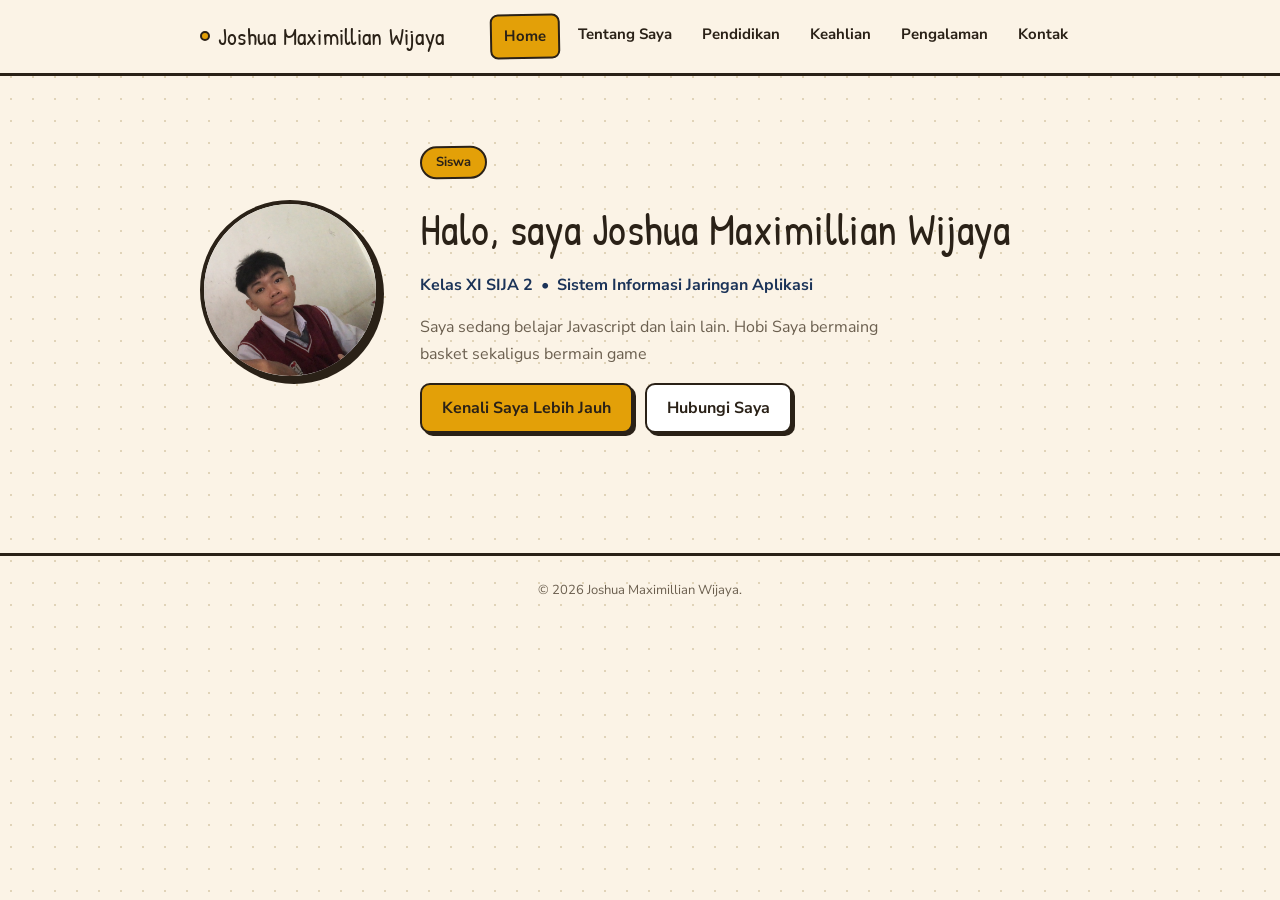
<file: index.html>
<!DOCTYPE html>
<html lang="id">
<head>
<meta charset="UTF-8">
<meta name="viewport" content="width=device-width, initial-scale=1.0">
<title>Beranda — Joshua Maximillian Wijaya</title>
<link rel="stylesheet" href="style.css">
</head>
<body>

<nav class="navbar">
  <div class="nav-inner">
    <a href="index.html" class="brand"><span class="dot"></span>Joshua Maximillian Wijaya</a>
    <button class="nav-toggle" aria-label="Buka menu">
      <span></span><span></span><span></span>
    </button>
    <ul class="nav-links">
      <li><a href="index.html">Home</a></li>
      <li><a href="tentang.html">Tentang Saya</a></li>
      <li><a href="pendidikan.html">Pendidikan</a></li>
      <li><a href="keahlian.html">Keahlian</a></li>
      <li><a href="pengalaman.html">Pengalaman</a></li>
      <li><a href="kontak.html">Kontak</a></li>
    </ul>
  </div>
</nav>

<main>
  <div class="container">
    <section class="hero">
      <div class="avatar-frame">
        <img src="./profil/profil.jpeg" alt="joshua Maximillian Wijaya">
      </div>
      <div>
        <span class="tag">Siswa</span>
        <h1>Halo, saya Joshua Maximillian Wijaya</h1>
        <div class="meta">Kelas XI SIJA 2  &nbsp;•&nbsp; Sistem Informasi Jaringan Aplikasi</div>
        <p>Saya sedang belajar Javascript dan lain lain. Hobi Saya bermaing basket sekaligus bermain game</p>
        <div class="btn-row">
          <a href="tentang.html" class="btn btn-primary">Kenali Saya Lebih Jauh</a>
          <a href="kontak.html" class="btn">Hubungi Saya</a>
        </div>
      </div>
    </section>
  </div>
</main>

<footer>
  © 2026 Joshua Maximillian Wijaya.
</footer>

<script src="script.js"></script>
</body>
</html>
</file>
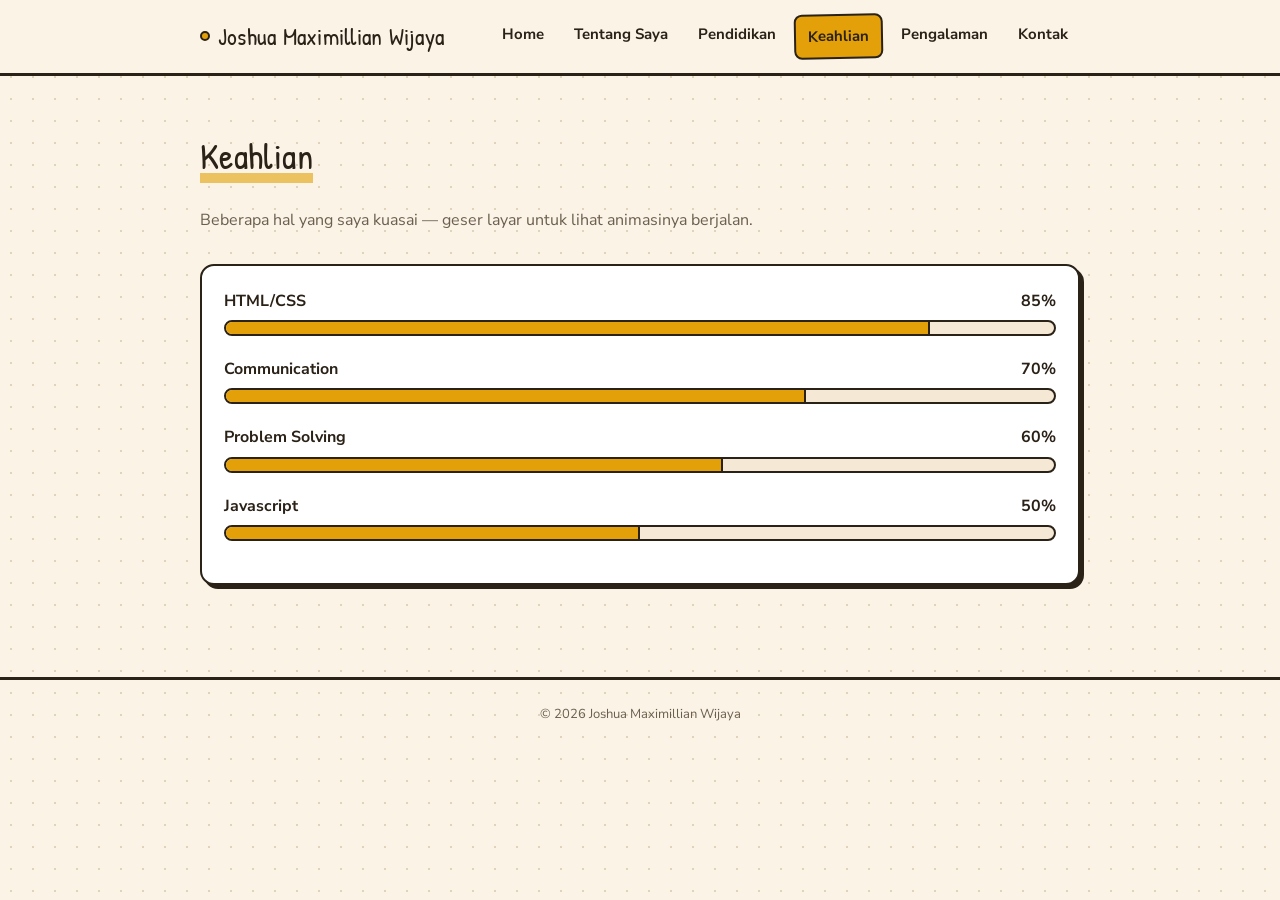
<file: keahlian.html>
<!DOCTYPE html>
<html lang="id">
<head>
<meta charset="UTF-8">
<meta name="viewport" content="width=device-width, initial-scale=1.0">
<title>Keahlian — Joshua Maximillian Wijaya</title>
<link rel="stylesheet" href="style.css">
</head>
<body>

<nav class="navbar">
  <div class="nav-inner">
    <a href="index.html" class="brand"><span class="dot"></span>Joshua Maximillian Wijaya</a>
    <button class="nav-toggle" aria-label="Buka menu">
      <span></span><span></span><span></span>
    </button>
    <ul class="nav-links">
      <li><a href="index.html">Home</a></li>
      <li><a href="tentang.html">Tentang Saya</a></li>
      <li><a href="pendidikan.html">Pendidikan</a></li>
      <li><a href="keahlian.html">Keahlian</a></li>
      <li><a href="pengalaman.html">Pengalaman</a></li>
      <li><a href="kontak.html">Kontak</a></li>
    </ul>
  </div>
</nav>

<main>
  <div class="container">
    <h1 class="page-title">Keahlian</h1>
    <p class="section-sub">Beberapa hal yang saya kuasai — geser layar untuk lihat animasinya berjalan.</p>

    <div class="card">
      <!-- Ganti nama skill & data-level (0-100) sesuai kemampuan Anda -->
      <div class="skill-item">
        <div class="skill-label"><span>HTML/CSS</span><span>85%</span></div>
        <div class="skill-bar-bg"><div class="skill-bar-fill" data-level="85"></div></div>
      </div>
      <div class="skill-item">
        <div class="skill-label"><span>Communication</span><span>70%</span></div>
        <div class="skill-bar-bg"><div class="skill-bar-fill" data-level="70"></div></div>
      </div>
      <div class="skill-item">
        <div class="skill-label"><span>Problem Solving</span><span>60%</span></div>
        <div class="skill-bar-bg"><div class="skill-bar-fill" data-level="60"></div></div>
      </div>
      <div class="skill-item">
        <div class="skill-label"><span>Javascript</span><span>50%</span></div>
        <div class="skill-bar-bg"><div class="skill-bar-fill" data-level="50"></div></div>
      </div>
    </div>
  </div>
</main>

<footer>
  © 2026 Joshua Maximillian Wijaya 
</footer>

<script src="script.js"></script>
</body>
</html>
</file>
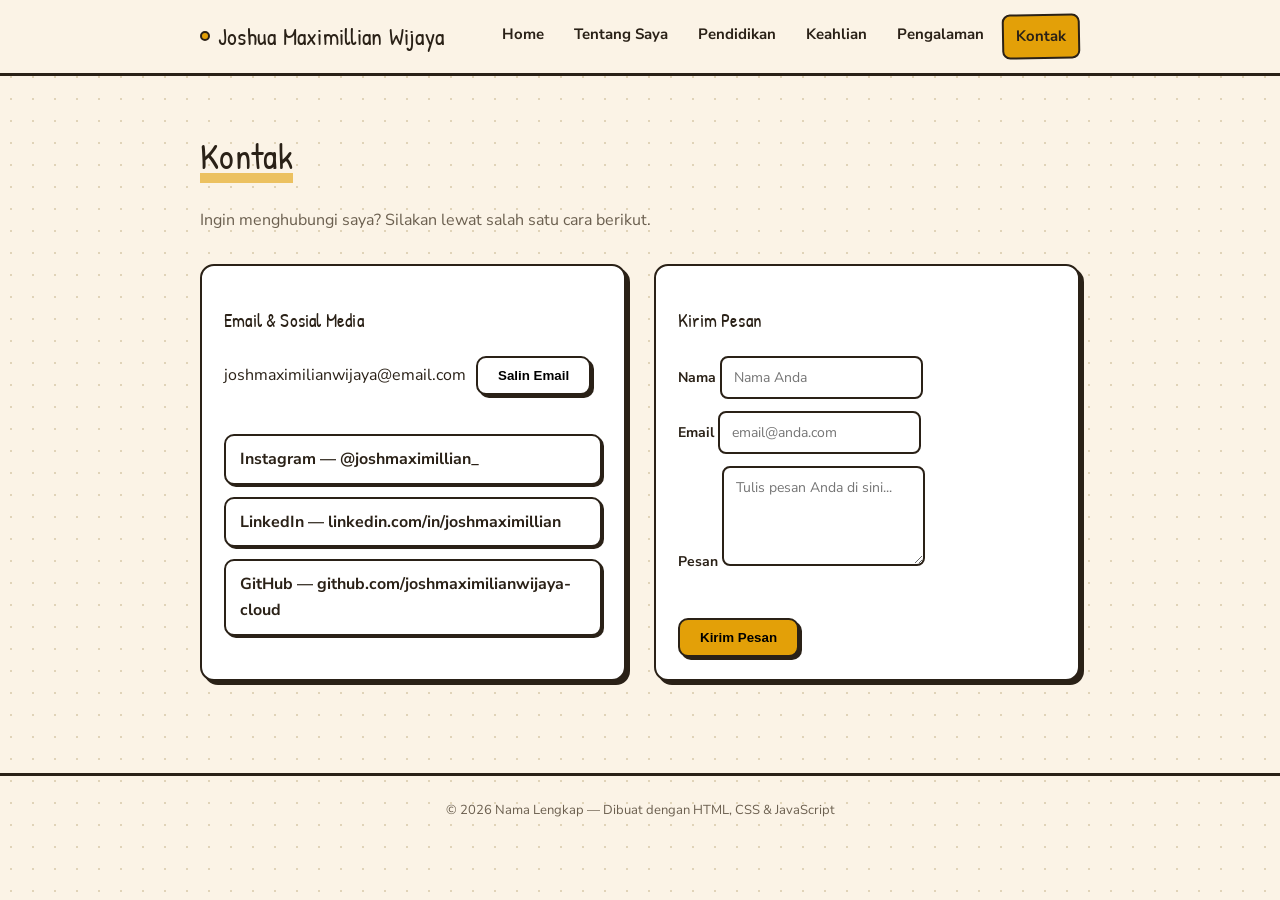
<file: kontak.html>
<!DOCTYPE html>
<html lang="id">
<head>
<meta charset="UTF-8">
<meta name="viewport" content="width=device-width, initial-scale=1.0">
<title>Kontak — Joshua Maximillian Wijaya</title>
<link rel="stylesheet" href="style.css">
</head>
<body>

<nav class="navbar">
  <div class="nav-inner">
    <a href="index.html" class="brand"><span class="dot"></span>Joshua Maximillian Wijaya</a>
    <button class="nav-toggle" aria-label="Buka menu">
      <span></span><span></span><span></span>
    </button>
    <ul class="nav-links">
      <li><a href="index.html">Home</a></li>
      <li><a href="tentang.html">Tentang Saya</a></li>
      <li><a href="pendidikan.html">Pendidikan</a></li>
      <li><a href="keahlian.html">Keahlian</a></li>
      <li><a href="pengalaman.html">Pengalaman</a></li>
      <li><a href="kontak.html">Kontak</a></li>
    </ul>
  </div>
</nav>

<main>
  <div class="container">
    <h1 class="page-title">Kontak</h1>
    <p class="section-sub">Ingin menghubungi saya? Silakan lewat salah satu cara berikut.</p>

    <div class="contact-grid">
      <div class="card">
        <h3>Email &amp; Sosial Media</h3>

        <div class="copy-email-row">
          <span>joshmaximilianwijaya@email.com</span>
          <button class="btn" id="copyEmailBtn" data-email="joshmaximilianwijaya@email.com" type="button">Salin Email</button>
        </div>
        <div id="copyFeedback">Email disalin ke clipboard!</div>

        <ul class="social-list" style="margin-top:18px;">
          <li><a href="#" target="_blank"> Instagram — @joshmaximillian_</a></li>
          <li><a href="#" target="_blank"> LinkedIn — linkedin.com/in/joshmaximillian</a></li>
          <li><a href="#" target="_blank"> GitHub — github.com/joshmaximilianwijaya-cloud</a></li>
        </ul>
      </div>

      <div class="card">
        <h3>Kirim Pesan</h3>
        <form id="contactForm" novalidate>
          <div>
            <label for="formName">Nama</label>
            <input type="text" id="formName" placeholder="Nama Anda">
          </div>
          <div>
            <label for="formEmail">Email</label>
            <input type="email" id="formEmail" placeholder="email@anda.com">
          </div>
          <div>
            <label for="formMessage">Pesan</label>
            <textarea id="formMessage" placeholder="Tulis pesan Anda di sini..."></textarea>
          </div>
          <div class="form-msg" id="formMsg"></div>
          <button type="submit" class="btn btn-primary" style="align-self:flex-start;">Kirim Pesan</button>
        </form>
      </div>
    </div>
  </div>
</main>

<footer>
  © 2026 Nama Lengkap — Dibuat dengan HTML, CSS &amp; JavaScript
</footer>

<script src="script.js"></script>
</body>
</html>
</file>
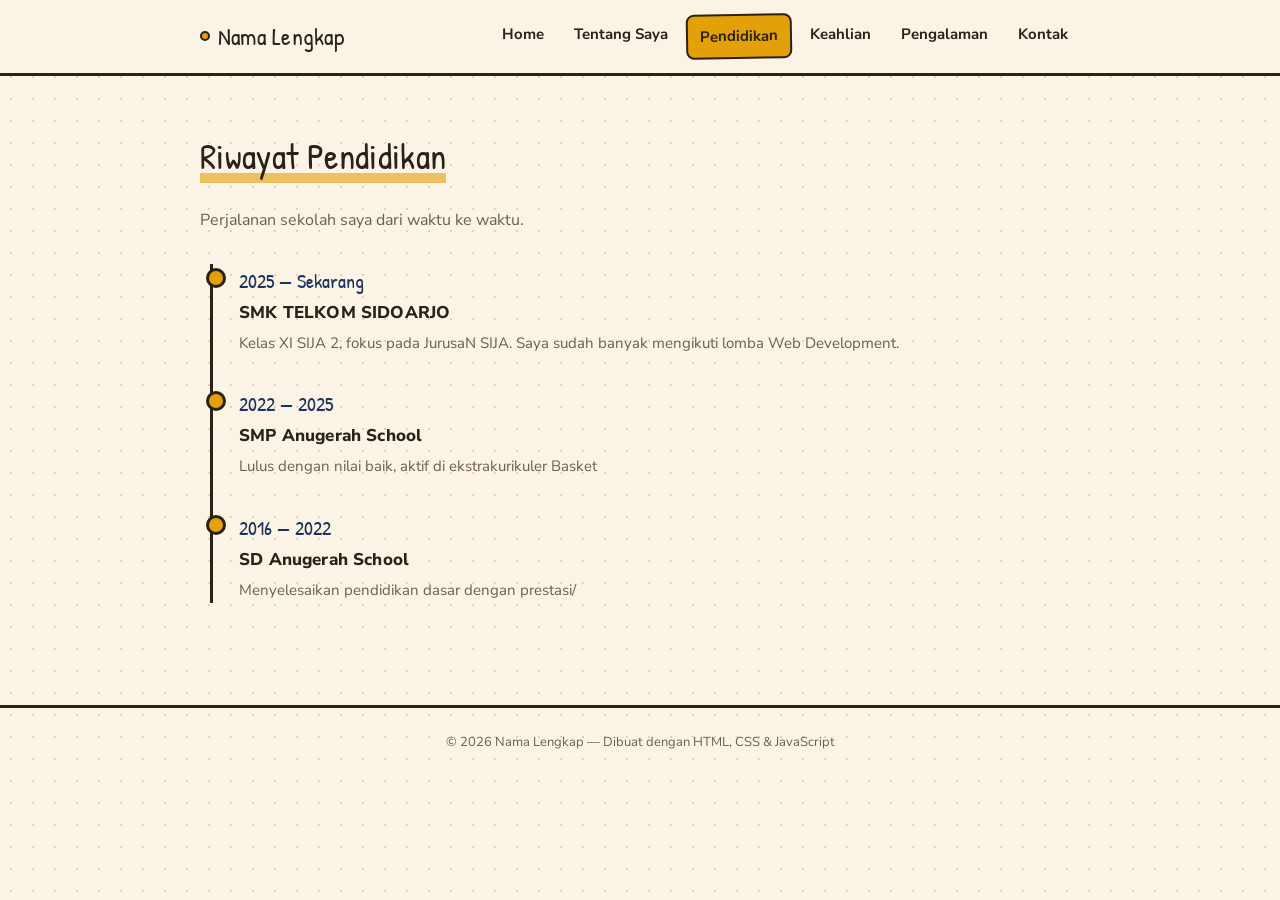
<file: pendidikan.html>
<!DOCTYPE html>
<html lang="id">
<head>
<meta charset="UTF-8">
<meta name="viewport" content="width=device-width, initial-scale=1.0">
<title>Pendidikan — Nama Lengkap</title>
<link rel="stylesheet" href="style.css">
</head>
<body>

<nav class="navbar">
  <div class="nav-inner">
    <a href="index.html" class="brand"><span class="dot"></span>Nama Lengkap</a>
    <button class="nav-toggle" aria-label="Buka menu">
      <span></span><span></span><span></span>
    </button>
    <ul class="nav-links">
      <li><a href="index.html">Home</a></li>
      <li><a href="tentang.html">Tentang Saya</a></li>
      <li><a href="pendidikan.html">Pendidikan</a></li>
      <li><a href="keahlian.html">Keahlian</a></li>
      <li><a href="pengalaman.html">Pengalaman</a></li>
      <li><a href="kontak.html">Kontak</a></li>
    </ul>
  </div>
</nav>

<main>
  <div class="container">
    <h1 class="page-title">Riwayat Pendidikan</h1>
    <p class="section-sub">Perjalanan sekolah saya dari waktu ke waktu.</p>

    <div class="timeline">
      <div class="timeline-item">
        <div class="year">2025 — Sekarang</div>
        <h3>SMK TELKOM SIDOARJO</h3>
        <p>Kelas XI SIJA 2, fokus pada JurusaN SIJA. Saya sudah banyak mengikuti lomba Web Development.</p>
      </div>
      <div class="timeline-item">
        <div class="year">2022 — 2025</div>
        <h3>SMP Anugerah School</h3>
        <p>Lulus dengan nilai baik, aktif di ekstrakurikuler Basket</p>
      </div>
      <div class="timeline-item">
        <div class="year">2016 — 2022</div>
        <h3>SD Anugerah School</h3>
        <p>Menyelesaikan pendidikan dasar dengan prestasi/</p>
      </div>
    </div>
  </div>
</main>

<footer>
  © 2026 Nama Lengkap — Dibuat dengan HTML, CSS &amp; JavaScript
</footer>

<script src="script.js"></script>
</body>
</html>
</file>
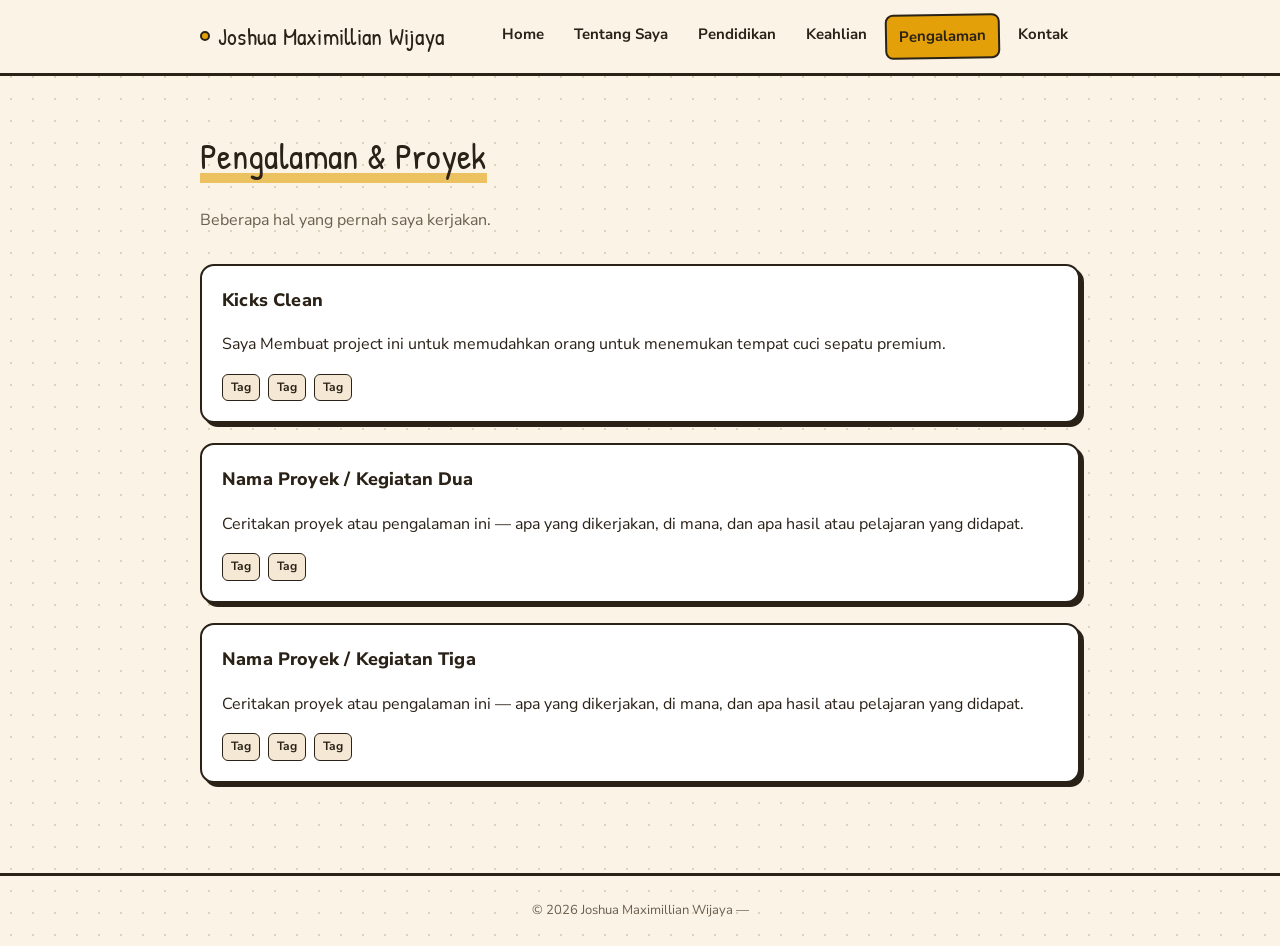
<file: pengalaman.html>
<!DOCTYPE html>
<html lang="id">
<head>
<meta charset="UTF-8">
<meta name="viewport" content="width=device-width, initial-scale=1.0">
<title>Pengalaman — Joshua Maximillian Wijaya</title>
<link rel="stylesheet" href="style.css">
</head>
<body>

<nav class="navbar">
  <div class="nav-inner">
    <a href="index.html" class="brand"><span class="dot"></span>Joshua Maximillian Wijaya</a>
    <button class="nav-toggle" aria-label="Buka menu">
      <span></span><span></span><span></span>
    </button>
    <ul class="nav-links">
      <li><a href="index.html">Home</a></li>
      <li><a href="tentang.html">Tentang Saya</a></li>
      <li><a href="pendidikan.html">Pendidikan</a></li>
      <li><a href="keahlian.html">Keahlian</a></li>
      <li><a href="pengalaman.html">Pengalaman</a></li>
      <li><a href="kontak.html">Kontak</a></li>
    </ul>
  </div>
</nav>

<main>
  <div class="container">
    <h1 class="page-title">Pengalaman &amp; Proyek</h1>
    <p class="section-sub">Beberapa hal yang pernah saya kerjakan.</p>

    <div class="project-card">
      <h3>Kicks Clean</h3>
      <p>Saya Membuat project ini untuk memudahkan orang untuk menemukan tempat cuci sepatu premium.</p>
      <div class="project-tags"><span>Tag</span><span>Tag</span><span>Tag</span></div>
    </div>

    <div class="project-card">
      <h3>Nama Proyek / Kegiatan Dua</h3>
      <p>Ceritakan proyek atau pengalaman ini — apa yang dikerjakan, di mana, dan apa hasil atau pelajaran yang didapat.</p>
      <div class="project-tags"><span>Tag</span><span>Tag</span></div>
    </div>

    <div class="project-card">
      <h3>Nama Proyek / Kegiatan Tiga</h3>
      <p>Ceritakan proyek atau pengalaman ini — apa yang dikerjakan, di mana, dan apa hasil atau pelajaran yang didapat.</p>
      <div class="project-tags"><span>Tag</span><span>Tag</span><span>Tag</span></div>
    </div>
  </div>
</main>

<footer>
  © 2026 Joshua Maximillian Wijaya —
</footer>

<script src="script.js"></script>
</body>
</html>
</file>
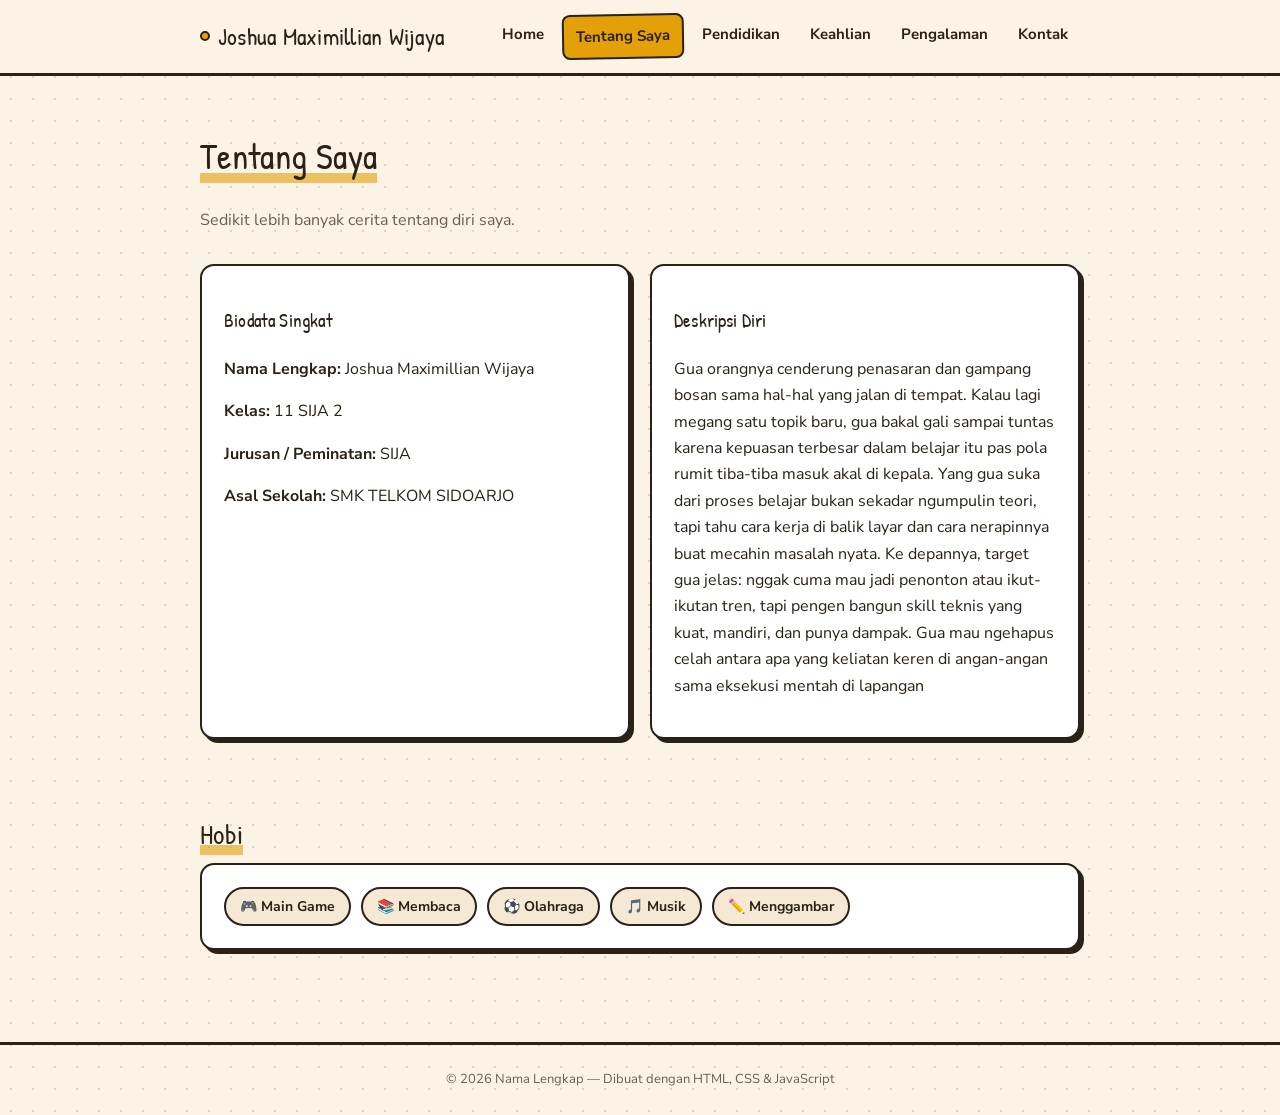
<file: tentang.html>
<!DOCTYPE html>
<html lang="id">
<head>
<meta charset="UTF-8">
<meta name="viewport" content="width=device-width, initial-scale=1.0">
<title>Tentang Saya — Joshua Maximillian Wijaya</title>
<link rel="stylesheet" href="style.css">
</head>
<body>

<nav class="navbar">
  <div class="nav-inner">
    <a href="index.html" class="brand"><span class="dot"></span>Joshua Maximillian Wijaya</a>
    <button class="nav-toggle" aria-label="Buka menu">
      <span></span><span></span><span></span>
    </button>
    <ul class="nav-links">
      <li><a href="index.html">Home</a></li>
      <li><a href="tentang.html">Tentang Saya</a></li>
      <li><a href="pendidikan.html">Pendidikan</a></li>
      <li><a href="keahlian.html">Keahlian</a></li>
      <li><a href="pengalaman.html">Pengalaman</a></li>
      <li><a href="kontak.html">Kontak</a></li>
    </ul>
  </div>
</nav>

<main>
  <div class="container">
    <h1 class="page-title">Tentang Saya</h1>
    <p class="section-sub">Sedikit lebih banyak cerita tentang diri saya.</p>

    <div class="grid-2">
      <div class="card">
        <h3>Biodata Singkat</h3>
        <p><strong>Nama Lengkap:</strong> Joshua Maximillian Wijaya</p>
        <p><strong>Kelas:</strong> 11 SIJA 2</p>
        <p><strong>Jurusan / Peminatan:</strong> SIJA</p>
        <p><strong>Asal Sekolah:</strong> SMK TELKOM SIDOARJO</p>
      </div>

      <div class="card">
        <h3>Deskripsi Diri</h3>
        <p>Gua orangnya cenderung penasaran dan gampang bosan sama hal-hal yang jalan di tempat. Kalau lagi megang satu topik baru, gua bakal gali sampai tuntas karena kepuasan terbesar dalam belajar itu pas pola rumit tiba-tiba masuk akal di kepala. Yang gua suka dari proses belajar bukan sekadar ngumpulin teori, tapi tahu cara kerja di balik layar dan cara nerapinnya buat mecahin masalah nyata.

Ke depannya, target gua jelas: nggak cuma mau jadi penonton atau ikut-ikutan tren, tapi pengen bangun skill teknis yang kuat, mandiri, dan punya dampak. Gua mau ngehapus celah antara apa yang keliatan keren di angan-angan sama eksekusi mentah di lapangan </p>
      </div>
    </div>

    <h2 class="page-title" style="font-size:28px;">Hobi</h2>
    <div class="card">
      <div class="chip-row">
        <span class="chip">🎮 Main Game</span>
        <span class="chip">📚 Membaca</span>
        <span class="chip">⚽ Olahraga</span>
        <span class="chip">🎵 Musik</span>
        <span class="chip">✏️ Menggambar</span>
        <!-- Tambah/ganti hobi sesuai diri Anda -->
      </div>
    </div>
  </div>
</main>

<footer>
  © 2026 Nama Lengkap — Dibuat dengan HTML, CSS &amp; JavaScript
</footer>

<script src="script.js"></script>
</body>
</html>
</file>
<file: style.css>
@import url('https://fonts.googleapis.com/css2?family=Patrick+Hand&family=Nunito+Sans:wght@400;600;700;800&display=swap');

:root{
  --paper: #FBF3E6;
  --paper-2: #F5E9D6;
  --ink: #2A2117;
  --ink-soft: #6B5F4F;
  --accent: #E3A008;   /* mustard */
  --accent-2: #1B3358; /* navy */
  --accent-3: #C1440E; /* rust, dipakai tipis-tipis */
  --line: #E0D3B8;
  --card: #FFFFFF;
  --radius: 14px;
  --shadow: 4px 4px 0 var(--ink);
}

*{ box-sizing:border-box; }

body{
  margin:0;
  background:var(--paper);
  background-image:
    radial-gradient(var(--line) 1px, transparent 1px);
  background-size: 22px 22px;
  color:var(--ink);
  font-family:'Nunito Sans', sans-serif;
  line-height:1.65;
}

h1,h2,h3,.brand{
  font-family:'Patrick Hand', cursive;
  font-weight:400;
  letter-spacing:.01em;
}

a{ color:inherit; text-decoration:none; }
img{ max-width:100%; display:block; }

.container{
  max-width:920px;
  margin:0 auto;
  padding:0 20px;
}

/* ---------------- NAVBAR ---------------- */
.navbar{
  position:sticky;
  top:0;
  z-index:100;
  background:var(--paper);
  border-bottom:3px solid var(--ink);
}
.nav-inner{
  max-width:920px;
  margin:0 auto;
  padding:14px 20px;
  display:flex;
  align-items:center;
  justify-content:space-between;
}
.brand{
  font-size:24px;
  display:flex;
  align-items:center;
  gap:8px;
}
.brand .dot{
  width:10px; height:10px;
  background:var(--accent);
  border-radius:50%;
  border:2px solid var(--ink);
}
.nav-toggle{
  display:none;
  flex-direction:column;
  gap:5px;
  background:none;
  border:2px solid var(--ink);
  border-radius:8px;
  padding:8px 10px;
  cursor:pointer;
}
.nav-toggle span{
  width:20px; height:2px;
  background:var(--ink);
  display:block;
}
.nav-links{
  display:flex;
  gap:6px;
  list-style:none;
  margin:0; padding:0;
  font-weight:700;
  font-size:15px;
}
.nav-links a{
  padding:8px 12px;
  border-radius:8px;
  transition:background .2s ease, transform .15s ease;
  display:inline-block;
}
.nav-links a:hover{ background:var(--paper-2); }
.nav-links a.active{
  background:var(--accent);
  border:2px solid var(--ink);
  transform:rotate(-1deg);
}

@media (max-width: 700px){
  .nav-toggle{ display:flex; }
  .nav-links{
    position:absolute;
    top:100%; left:0; right:0;
    background:var(--paper);
    flex-direction:column;
    border-bottom:3px solid var(--ink);
    max-height:0;
    overflow:hidden;
    transition:max-height .3s ease;
  }
  .nav-links.open{ max-height:400px; }
  .nav-links li{ width:100%; }
  .nav-links a{ display:block; padding:14px 20px; border-radius:0; }
}

/* ---------------- HERO ---------------- */
.hero{
  padding:70px 0 50px;
  display:grid;
  grid-template-columns:auto 1fr;
  gap:40px;
  align-items:center;
}
.avatar-frame{
  width:180px; height:180px;
  border-radius:50%;
  background:var(--card);
  border:4px solid var(--ink);
  box-shadow:var(--shadow);
  display:flex; align-items:center; justify-content:center;
  font-size:52px;
  color:var(--ink-soft);
  overflow:hidden;
  flex-shrink:0;
}
.avatar-frame img{ width:100%; height:100%; object-fit:cover; }

.hero h1{
  font-size:44px;
  margin:0 0 6px;
}
.hero .meta{
  font-weight:700;
  color:var(--accent-2);
  margin-bottom:14px;
}
.hero p{
  max-width:480px;
  color:var(--ink-soft);
}
.hero .tag{
  display:inline-block;
  background:var(--accent);
  border:2px solid var(--ink);
  border-radius:20px;
  padding:4px 14px;
  font-weight:700;
  font-size:13px;
  margin-bottom:14px;
  transform:rotate(-1deg);
}

@media (max-width: 600px){
  .hero{ grid-template-columns:1fr; text-align:center; }
  .avatar-frame{ margin:0 auto; }
  .hero p{ margin-left:auto; margin-right:auto; }
}

/* ---------------- BUTTONS ---------------- */
.btn{
  display:inline-block;
  padding:10px 20px;
  border-radius:10px;
  border:2px solid var(--ink);
  background:var(--card);
  font-weight:700;
  box-shadow:3px 3px 0 var(--ink);
  transition:transform .15s ease, box-shadow .15s ease;
}
.btn:hover{ transform:translate(-2px,-2px); box-shadow:5px 5px 0 var(--ink); }
.btn-primary{ background:var(--accent); }
.btn-row{ display:flex; gap:12px; flex-wrap:wrap; margin-top:10px; }

/* ---------------- SECTIONS / CARDS ---------------- */
main{ padding-bottom:70px; }
.page-title{
  font-size:36px;
  margin:50px 0 6px;
  position:relative;
  display:inline-block;
}
.page-title::after{
  content:"";
  position:absolute;
  left:0; bottom:2px;
  width:100%; height:10px;
  background:var(--accent);
  z-index:-1;
  opacity:.6;
}
.section-sub{ color:var(--ink-soft); margin-bottom:30px; }

.card{
  background:var(--card);
  border:2px solid var(--ink);
  border-radius:var(--radius);
  box-shadow:var(--shadow);
  padding:22px;
  margin-bottom:22px;
}

.grid-2{
  display:grid;
  grid-template-columns:1fr 1fr;
  gap:20px;
}
@media (max-width:650px){ .grid-2{ grid-template-columns:1fr; } }

/* ---------------- HOBI CHIPS ---------------- */
.chip-row{ display:flex; flex-wrap:wrap; gap:10px; }
.chip{
  background:var(--paper-2);
  border:2px solid var(--ink);
  border-radius:20px;
  padding:6px 14px;
  font-size:14px;
  font-weight:700;
  cursor:default;
  transition:transform .15s ease;
}
.chip:hover{ transform:translateY(-2px) rotate(-1deg); }

/* ---------------- TIMELINE (Pendidikan) ---------------- */
.timeline{
  border-left:3px solid var(--ink);
  margin-left:10px;
  padding-left:26px;
}
.timeline-item{ position:relative; margin-bottom:32px; }
.timeline-item::before{
  content:"";
  position:absolute;
  left:-33px; top:4px;
  width:14px; height:14px;
  background:var(--accent);
  border:3px solid var(--ink);
  border-radius:50%;
}
.timeline-item .year{
  font-family:'Patrick Hand', cursive;
  font-size:20px;
  color:var(--accent-2);
}
.timeline-item h3{ margin:2px 0 4px; font-family:'Nunito Sans',sans-serif; font-weight:800; font-size:17px; }
.timeline-item p{ margin:0; color:var(--ink-soft); font-size:15px; }

/* ---------------- SKILLS ---------------- */
.skill-item{ margin-bottom:20px; }
.skill-label{
  display:flex;
  justify-content:space-between;
  font-weight:700;
  margin-bottom:6px;
}
.skill-bar-bg{
  background:var(--paper-2);
  border:2px solid var(--ink);
  border-radius:10px;
  height:16px;
  overflow:hidden;
}
.skill-bar-fill{
  height:100%;
  width:0%;
  background:var(--accent);
  border-right:2px solid var(--ink);
  transition:width 1.1s ease;
}

/* ---------------- PROJECT CARDS ---------------- */
.project-card{
  background:var(--card);
  border:2px solid var(--ink);
  border-radius:var(--radius);
  box-shadow:var(--shadow);
  padding:20px;
  margin-bottom:20px;
  transition:transform .15s ease;
}
.project-card:hover{ transform:translate(-2px,-2px); }
.project-card h3{ font-family:'Nunito Sans',sans-serif; font-weight:800; font-size:18px; margin:0 0 6px; }
.project-tags{ display:flex; gap:8px; flex-wrap:wrap; margin-top:10px; }
.project-tags span{
  background:var(--paper-2);
  border:1px solid var(--ink);
  border-radius:6px;
  font-size:12px;
  padding:3px 8px;
  font-weight:700;
}

/* ---------------- CONTACT ---------------- */
.contact-grid{
  display:grid;
  grid-template-columns:1fr 1fr;
  gap:28px;
}
@media (max-width:650px){ .contact-grid{ grid-template-columns:1fr; } }

.social-list{ list-style:none; margin:0; padding:0; }
.social-list li{ margin-bottom:12px; }
.social-list a{
  display:flex;
  align-items:center;
  gap:10px;
  font-weight:700;
  padding:10px 14px;
  border:2px solid var(--ink);
  border-radius:10px;
  background:var(--card);
  box-shadow:2px 2px 0 var(--ink);
  transition:transform .15s ease;
}
.social-list a:hover{ transform:translate(-2px,-2px); }

.copy-email-row{ display:flex; gap:10px; align-items:center; flex-wrap:wrap; }
#copyFeedback{
  font-size:13px;
  color:var(--accent-2);
  font-weight:700;
  opacity:0;
  transition:opacity .3s ease;
}
#copyFeedback.show{ opacity:1; }

form{ display:flex; flex-direction:column; gap:12px; }
label{ font-weight:700; font-size:14px; }
input, textarea{
  font-family:'Nunito Sans', sans-serif;
  padding:10px 12px;
  border:2px solid var(--ink);
  border-radius:8px;
  background:var(--card);
  font-size:14px;
}
textarea{ resize:vertical; min-height:100px; }
.form-msg{ font-size:14px; font-weight:700; min-height:20px; }
.form-msg.error{ color:var(--accent-3); }
.form-msg.success{ color:var(--accent-2); }

/* ---------------- FOOTER ---------------- */
footer{
  border-top:3px solid var(--ink);
  padding:24px 0;
  text-align:center;
  font-size:13px;
  color:var(--ink-soft);
}
</file>
